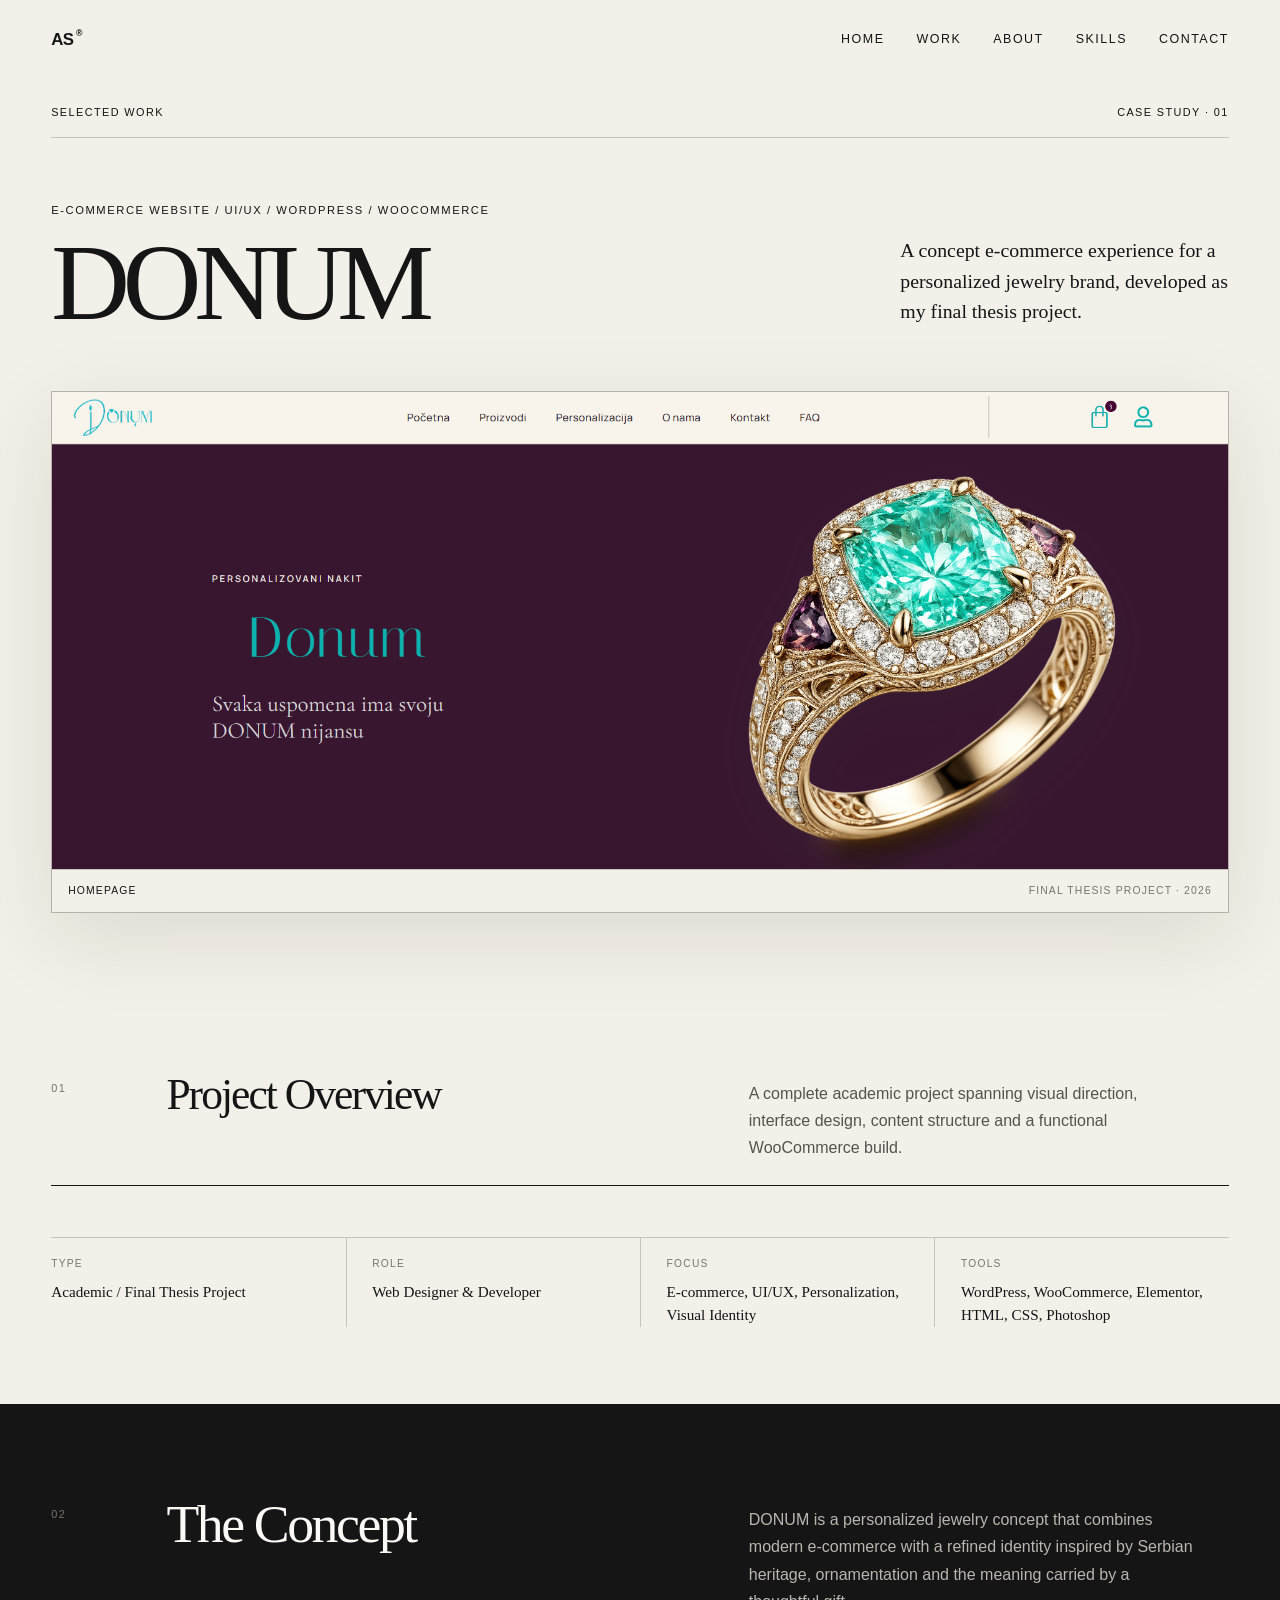
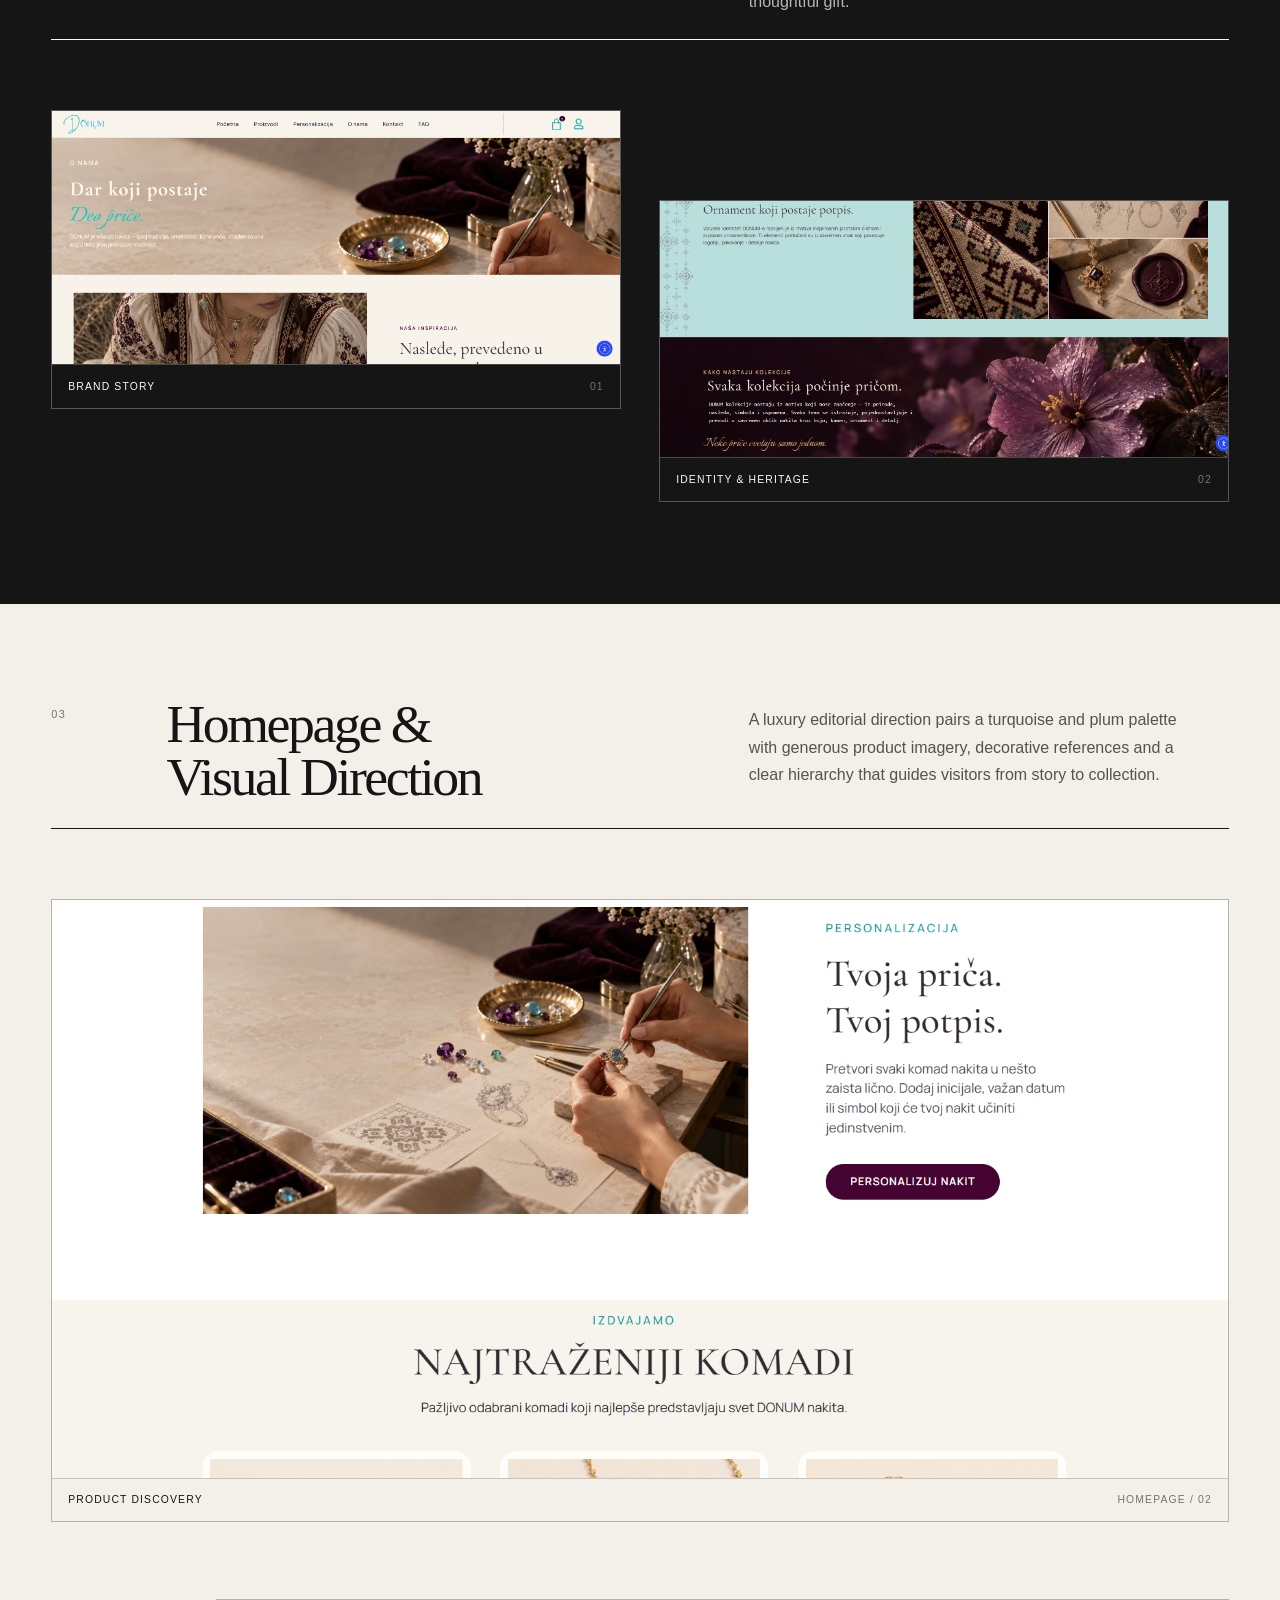
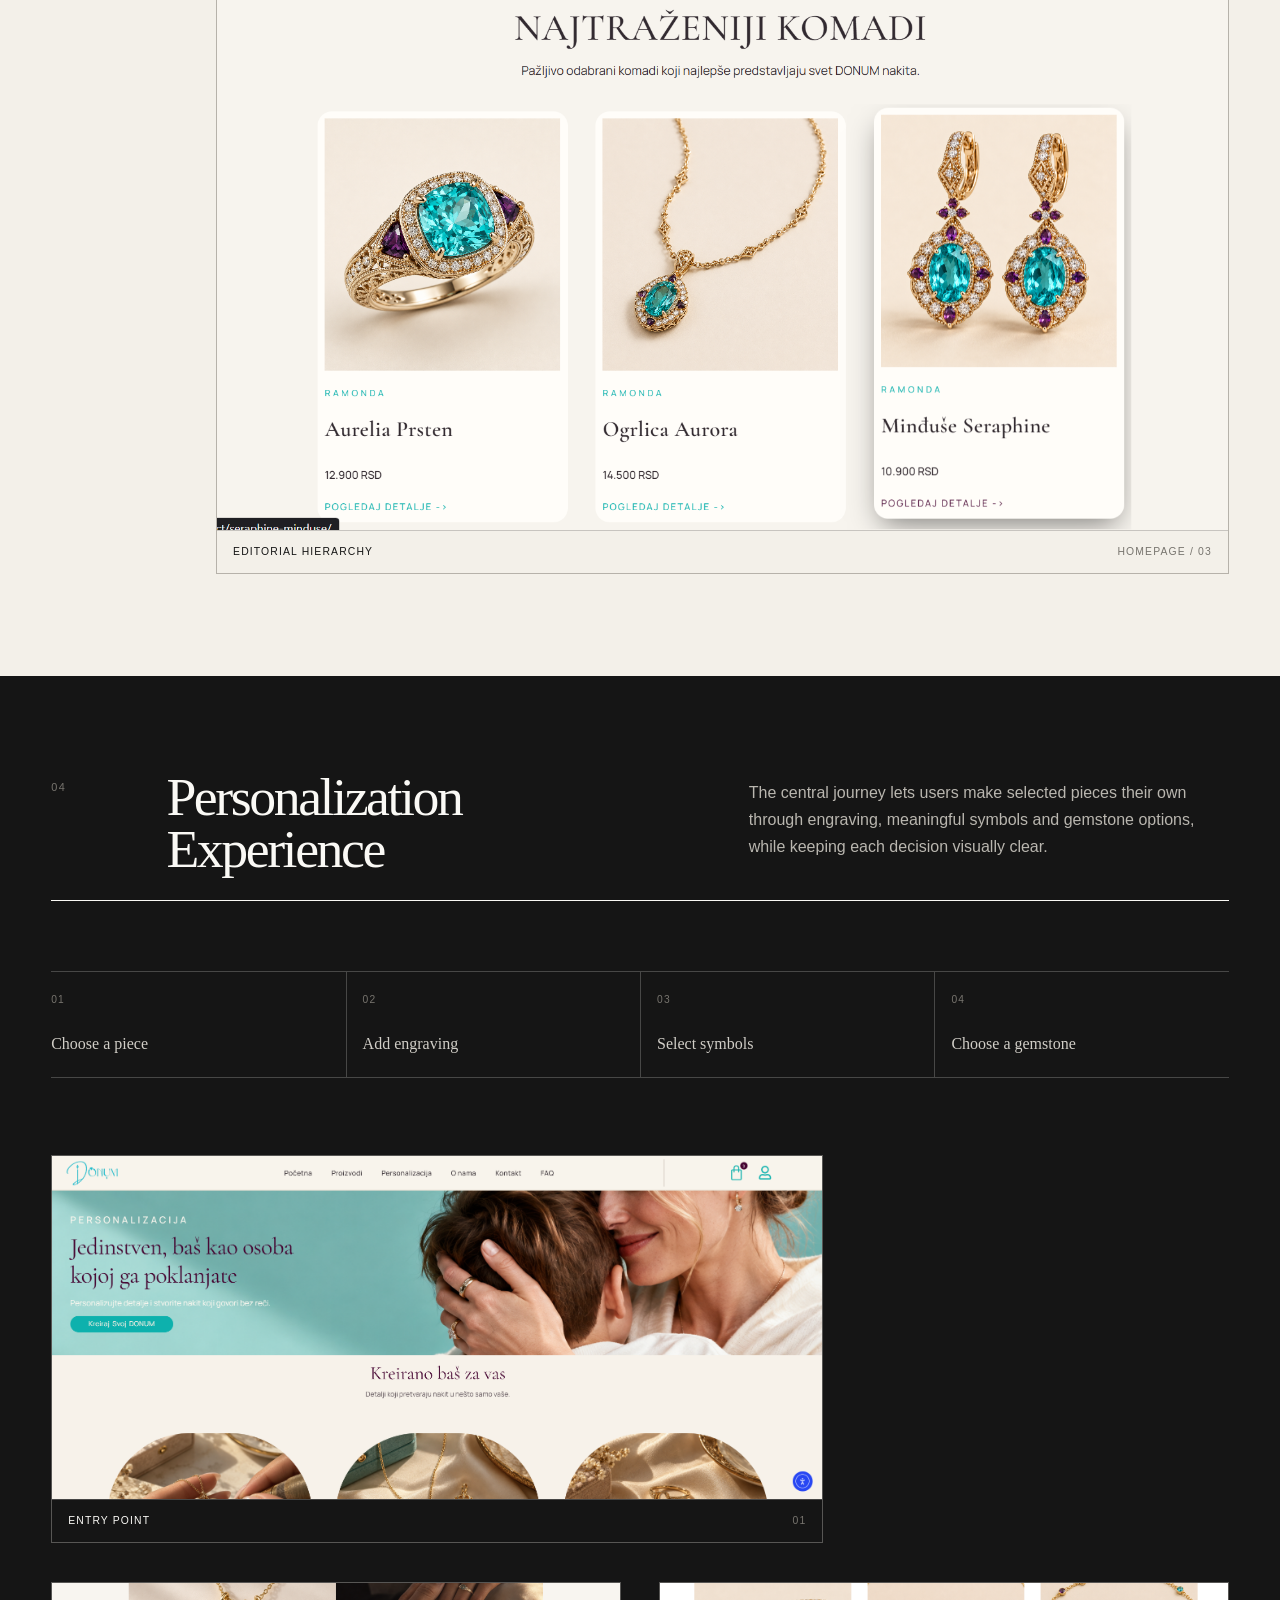
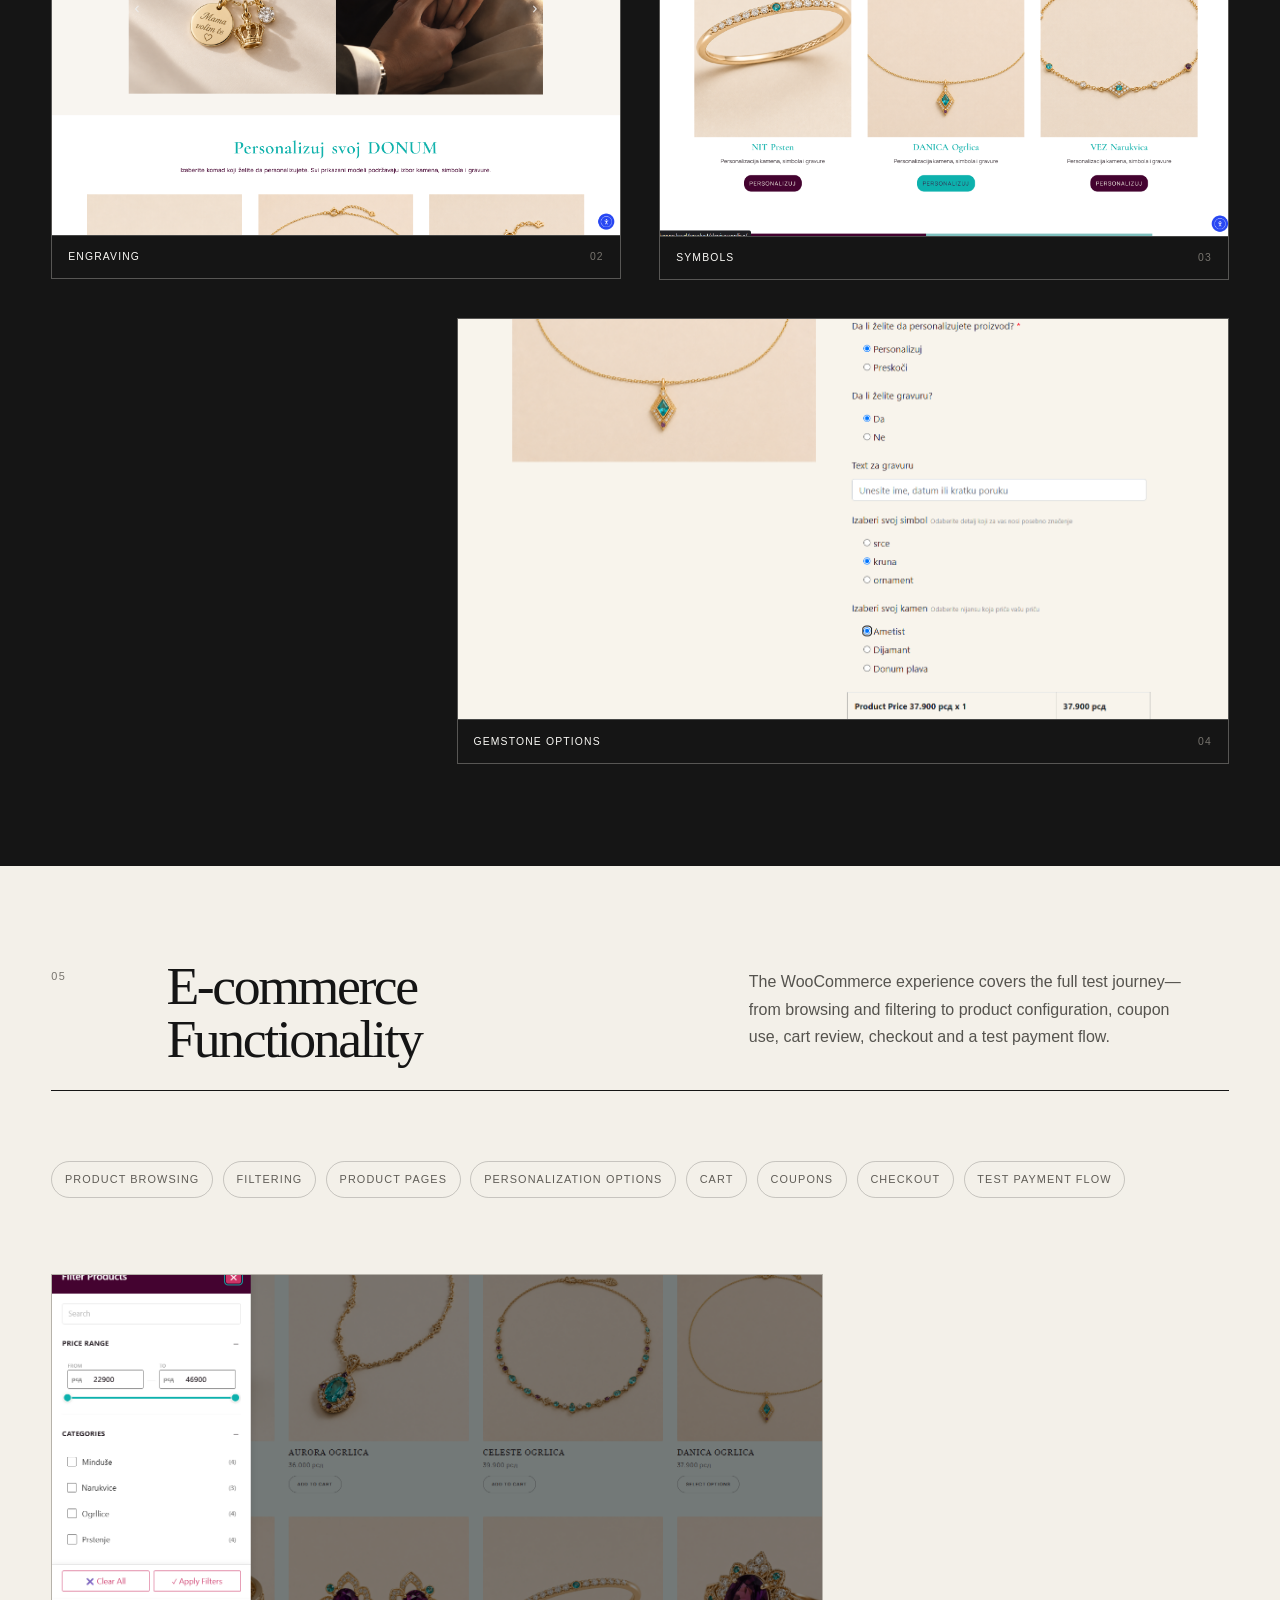
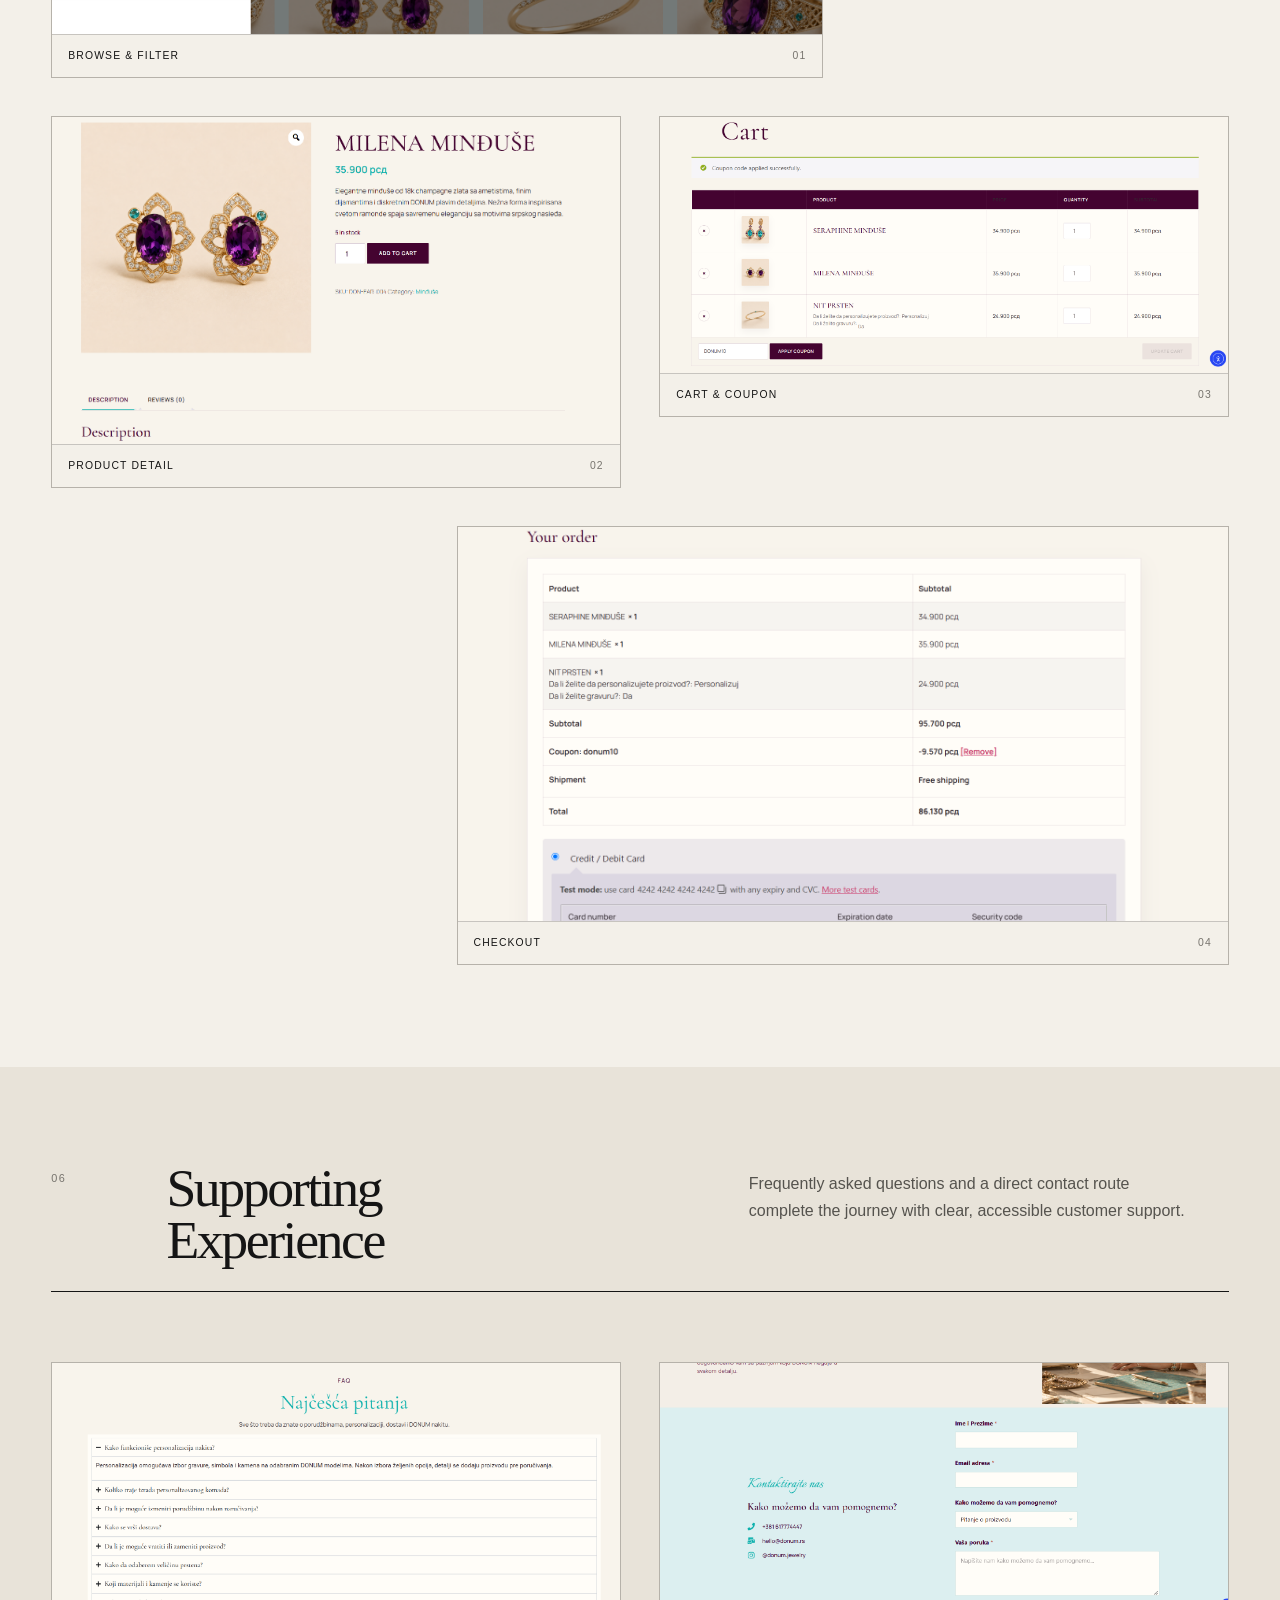
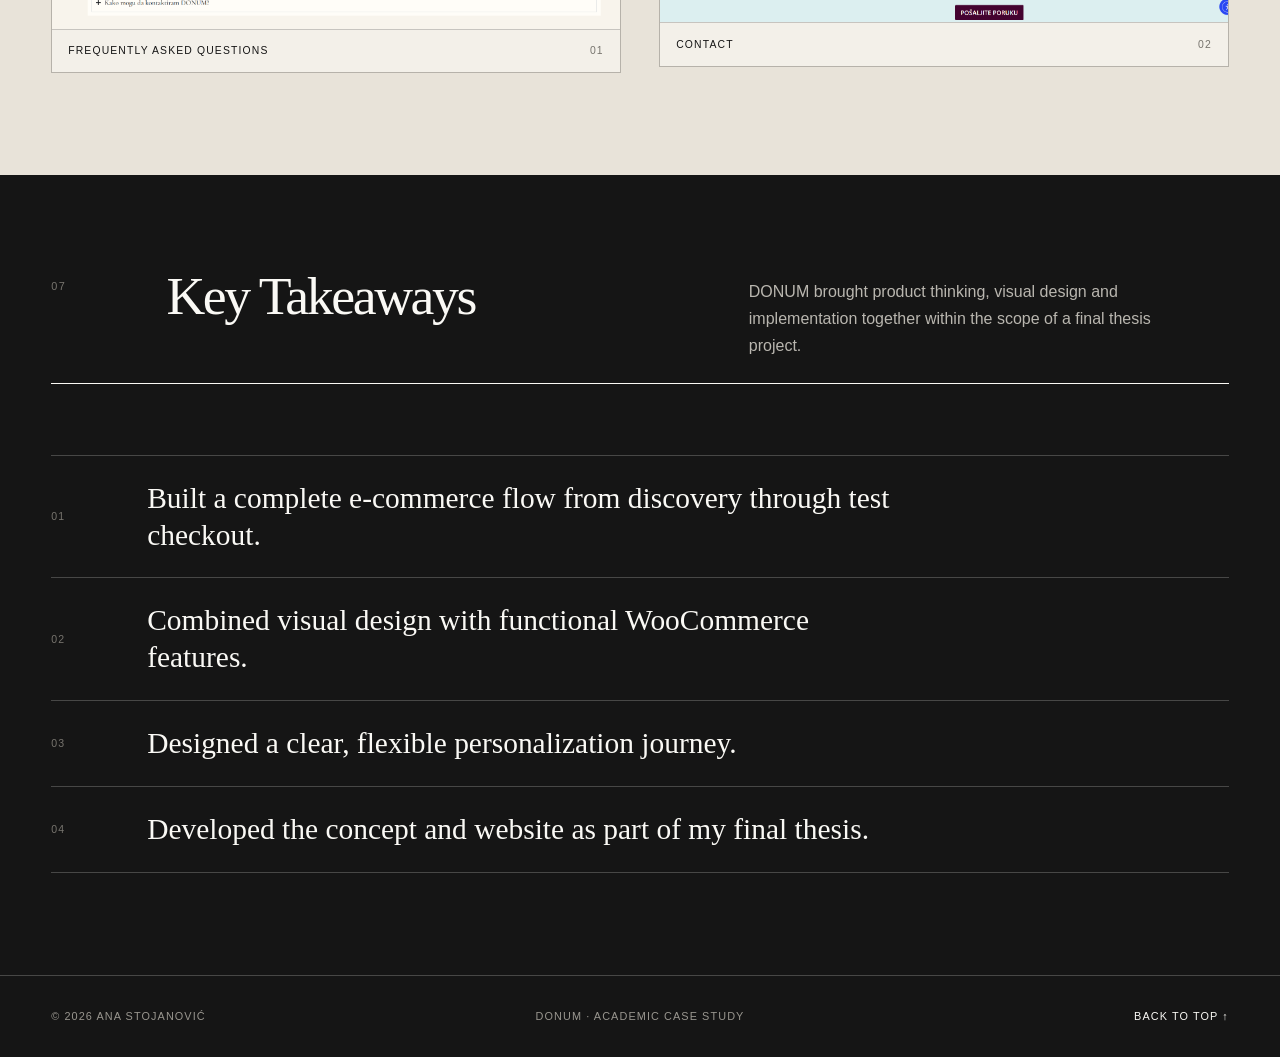
<file: case-studies/donum.html>
<!DOCTYPE html>
<html lang="en">
<head>
  <meta charset="UTF-8">
  <meta name="viewport" content="width=device-width, initial-scale=1.0">
  <meta name="description" content="DONUM — an academic e-commerce and personalization case study by Ana Stojanović.">
  <meta name="theme-color" content="#f3f0e9">
  <title>DONUM Case Study — Ana Stojanović</title>
  <link rel="icon" type="image/svg+xml" href="data:image/svg+xml,%3Csvg xmlns='http://www.w3.org/2000/svg' viewBox='0 0 64 64'%3E%3Crect width='64' height='64' rx='32' fill='%23151515'/%3E%3Cpath d='M18 45 30 17h4l12 28h-6l-2.7-6.7H26.5L24 45h-6Zm10.5-12h6.7L32 24.5 28.5 33Z' fill='%23f3f0e9'/%3E%3C/svg%3E">
  <link rel="stylesheet" href="../style.css">
  <script src="../script.js" defer></script>
</head>
<body class="case-study-page">
  <a class="skip-link" href="#case-content">Skip to content</a>

  <header class="site-header" data-header>
    <a class="brand" href="../index.html#home" aria-label="Ana Stojanović — Home">AS<span>®</span></a>
    <button class="menu-toggle" type="button" aria-expanded="false" aria-controls="site-nav">
      <span class="menu-label">Menu</span>
      <span class="menu-icon" aria-hidden="true"><i></i><i></i></span>
    </button>
    <nav class="site-nav" id="site-nav" aria-label="Primary navigation">
      <a href="../index.html#home">Home</a>
      <a href="../index.html#work">Work</a>
      <a href="../index.html#about">About</a>
      <a href="../index.html#skills">Skills</a>
      <a href="../index.html#contact">Contact</a>
    </nav>
  </header>

  <main id="case-content">
    <!-- Case study hero -->
    <section class="case-hero" id="top" aria-labelledby="case-title">
      <div class="case-kicker reveal">
        <a href="../index.html#work">Selected Work</a>
        <span>Case Study · 01</span>
      </div>
      <div class="case-hero-grid">
        <div class="case-hero-copy reveal">
          <p class="case-label">E-commerce Website / UI/UX / WordPress / WooCommerce</p>
          <h1 id="case-title">DONUM</h1>
        </div>
        <p class="case-deck reveal">A concept e-commerce experience for a personalized jewelry brand, developed as my final thesis project.</p>
      </div>
      <figure class="case-hero-image case-image reveal">
        <img src="../assets/donum/home.png" alt="DONUM e-commerce homepage interface" fetchpriority="high">
        <figcaption><span>Homepage</span><span>Final thesis project · 2026</span></figcaption>
      </figure>
      <!-- Optional walkthrough video: insert a <video> or responsive iframe here, directly after the hero image. -->
    </section>

    <!-- Project facts -->
    <section class="case-section case-overview" id="overview" aria-labelledby="overview-title">
      <div class="case-section-head reveal">
        <p class="case-section-number">01</p>
        <h2 id="overview-title">Project Overview</h2>
        <p>A complete academic project spanning visual direction, interface design, content structure and a functional WooCommerce build.</p>
      </div>
      <dl class="case-facts reveal">
        <div><dt>Type</dt><dd>Academic / Final Thesis Project</dd></div>
        <div><dt>Role</dt><dd>Web Designer &amp; Developer</dd></div>
        <div><dt>Focus</dt><dd>E-commerce, UI/UX, Personalization, Visual Identity</dd></div>
        <div><dt>Tools</dt><dd>WordPress, WooCommerce, Elementor, HTML, CSS, Photoshop</dd></div>
      </dl>
    </section>

    <!-- Concept and brand story -->
    <section class="case-section case-section-dark" id="concept" aria-labelledby="concept-title">
      <div class="case-section-head reveal">
        <p class="case-section-number">02</p>
        <h2 id="concept-title">The Concept</h2>
        <p>DONUM is a personalized jewelry concept that combines modern e-commerce with a refined identity inspired by Serbian heritage, ornamentation and the meaning carried by a thoughtful gift.</p>
      </div>
      <div class="case-pair case-pair-offset">
        <figure class="case-image reveal">
          <img src="../assets/donum/onama1.png" alt="DONUM about page introducing the brand concept" loading="lazy">
          <figcaption><span>Brand Story</span><span>01</span></figcaption>
        </figure>
        <figure class="case-image reveal">
          <img src="../assets/donum/onama2.png" alt="DONUM about page showing heritage-inspired visual details" loading="lazy">
          <figcaption><span>Identity &amp; Heritage</span><span>02</span></figcaption>
        </figure>
      </div>
    </section>

    <!-- Homepage direction -->
    <section class="case-section" id="visual-direction" aria-labelledby="visual-title">
      <div class="case-section-head reveal">
        <p class="case-section-number">03</p>
        <h2 id="visual-title">Homepage &amp;<br>Visual Direction</h2>
        <p>A luxury editorial direction pairs a turquoise and plum palette with generous product imagery, decorative references and a clear hierarchy that guides visitors from story to collection.</p>
      </div>
      <div class="case-stack">
        <figure class="case-image case-image-wide reveal">
          <img src="../assets/donum/home2.png" alt="DONUM homepage product and editorial section" loading="lazy">
          <figcaption><span>Product Discovery</span><span>Homepage / 02</span></figcaption>
        </figure>
        <figure class="case-image case-image-wide case-image-inset reveal">
          <img src="../assets/donum/home3.png" alt="DONUM homepage lower content and product presentation" loading="lazy">
          <figcaption><span>Editorial Hierarchy</span><span>Homepage / 03</span></figcaption>
        </figure>
      </div>
    </section>

    <!-- Personalization flow -->
    <section class="case-section case-personalisation case-section-dark" id="personalisation" aria-labelledby="personalisation-title">
      <div class="case-section-head reveal">
        <p class="case-section-number">04</p>
        <h2 id="personalisation-title">Personalization<br>Experience</h2>
        <p>The central journey lets users make selected pieces their own through engraving, meaningful symbols and gemstone options, while keeping each decision visually clear.</p>
      </div>
      <ol class="case-process" aria-label="Personalization steps">
        <li class="reveal"><span>01</span>Choose a piece</li>
        <li class="reveal"><span>02</span>Add engraving</li>
        <li class="reveal"><span>03</span>Select symbols</li>
        <li class="reveal"><span>04</span>Choose a gemstone</li>
      </ol>
      <div class="personalisation-grid">
        <figure class="case-image personalisation-lead reveal">
          <img src="../assets/donum/personalisation1.png" alt="DONUM personalization introduction interface" loading="lazy">
          <figcaption><span>Entry Point</span><span>01</span></figcaption>
        </figure>
        <figure class="case-image reveal">
          <img src="../assets/donum/personalisation2.png" alt="DONUM jewelry engraving options" loading="lazy">
          <figcaption><span>Engraving</span><span>02</span></figcaption>
        </figure>
        <figure class="case-image reveal">
          <img src="../assets/donum/personalisation3.png" alt="DONUM symbol selection interface" loading="lazy">
          <figcaption><span>Symbols</span><span>03</span></figcaption>
        </figure>
        <figure class="case-image personalisation-final reveal">
          <img src="../assets/donum/personalisation4.png" alt="DONUM gemstone personalization options" loading="lazy">
          <figcaption><span>Gemstone Options</span><span>04</span></figcaption>
        </figure>
      </div>
    </section>

    <!-- Commerce journey -->
    <section class="case-section" id="commerce" aria-labelledby="commerce-title">
      <div class="case-section-head reveal">
        <p class="case-section-number">05</p>
        <h2 id="commerce-title">E-commerce<br>Functionality</h2>
        <p>The WooCommerce experience covers the full test journey—from browsing and filtering to product configuration, coupon use, cart review, checkout and a test payment flow.</p>
      </div>
      <ul class="feature-index reveal" aria-label="E-commerce functionality">
        <li>Product browsing</li><li>Filtering</li><li>Product pages</li><li>Personalization options</li><li>Cart</li><li>Coupons</li><li>Checkout</li><li>Test payment flow</li>
      </ul>
      <div class="commerce-grid">
        <figure class="case-image commerce-wide reveal">
          <img src="../assets/donum/products.png" alt="DONUM product browsing and filtering page" loading="lazy">
          <figcaption><span>Browse &amp; Filter</span><span>01</span></figcaption>
        </figure>
        <figure class="case-image reveal">
          <img src="../assets/donum/products2.png" alt="DONUM product detail interface" loading="lazy">
          <figcaption><span>Product Detail</span><span>02</span></figcaption>
        </figure>
        <figure class="case-image reveal">
          <img src="../assets/donum/cart1.png" alt="DONUM shopping cart with coupon functionality" loading="lazy">
          <figcaption><span>Cart &amp; Coupon</span><span>03</span></figcaption>
        </figure>
        <figure class="case-image commerce-wide reveal">
          <img src="../assets/donum/chechout.png" alt="DONUM checkout and test payment flow" loading="lazy">
          <figcaption><span>Checkout</span><span>04</span></figcaption>
        </figure>
      </div>
    </section>

    <!-- Supporting customer pages -->
    <section class="case-section case-support" id="support" aria-labelledby="support-title">
      <div class="case-section-head reveal">
        <p class="case-section-number">06</p>
        <h2 id="support-title">Supporting<br>Experience</h2>
        <p>Frequently asked questions and a direct contact route complete the journey with clear, accessible customer support.</p>
      </div>
      <div class="case-pair">
        <figure class="case-image reveal">
          <img src="../assets/donum/faq.png" alt="DONUM frequently asked questions page" loading="lazy">
          <figcaption><span>Frequently Asked Questions</span><span>01</span></figcaption>
        </figure>
        <figure class="case-image reveal">
          <img src="../assets/donum/kontakt.png" alt="DONUM contact page" loading="lazy">
          <figcaption><span>Contact</span><span>02</span></figcaption>
        </figure>
      </div>
    </section>

    <!-- Honest academic outcomes -->
    <section class="case-section case-takeaways case-section-dark" id="takeaways" aria-labelledby="takeaways-title">
      <div class="case-section-head reveal">
        <p class="case-section-number">07</p>
        <h2 id="takeaways-title">Key Takeaways</h2>
        <p>DONUM brought product thinking, visual design and implementation together within the scope of a final thesis project.</p>
      </div>
      <ol class="takeaway-list">
        <li class="reveal"><span>01</span><p>Built a complete e-commerce flow from discovery through test checkout.</p></li>
        <li class="reveal"><span>02</span><p>Combined visual design with functional WooCommerce features.</p></li>
        <li class="reveal"><span>03</span><p>Designed a clear, flexible personalization journey.</p></li>
        <li class="reveal"><span>04</span><p>Developed the concept and website as part of my final thesis.</p></li>
      </ol>
    </section>

  </main>

  <footer class="site-footer">
    <p>© <span data-year></span> Ana Stojanović</p>
    <p>DONUM · Academic Case Study</p>
    <a href="#top">Back to top ↑</a>
  </footer>
</body>
</html>
</file>
<file: style.css>
/* --------------------------------------------------
   Ana Stojanović — Portfolio
   Editorial layout, neutral palette, responsive type
--------------------------------------------------- */

:root {
  --ink: #151515;
  --paper: #f3f0e9;
  --white: #faf9f5;
  --muted: #a7a49d;
  --line: rgba(21, 21, 21, 0.2);
  --line-light: rgba(250, 249, 245, 0.22);
  --serif: Georgia, "Times New Roman", serif;
  --sans: Arial, Helvetica, sans-serif;
  --page-padding: clamp(1.25rem, 4vw, 4.5rem);
  --section-space: clamp(5.5rem, 10vw, 9rem);
}

* { box-sizing: border-box; }

html {
  scroll-behavior: smooth;
  scroll-padding-top: 5rem;
}

body {
  margin: 0;
  background: var(--paper);
  color: var(--ink);
  font-family: var(--sans);
  font-size: 1rem;
  line-height: 1.55;
  text-rendering: optimizeLegibility;
}

body.menu-open { overflow: hidden; }

a { color: inherit; text-decoration: none; }
img { display: block; width: 100%; height: 100%; object-fit: cover; }
button { color: inherit; font: inherit; }

.skip-link {
  position: fixed;
  z-index: 100;
  top: 1rem;
  left: 1rem;
  padding: 0.75rem 1rem;
  background: var(--ink);
  color: var(--white);
  transform: translateY(-150%);
  transition: transform 180ms ease;
}

.skip-link:focus { transform: translateY(0); }

.section { padding: var(--section-space) var(--page-padding); }
.section-dark { background: var(--ink); color: var(--white); }

/* Navigation */
.site-header {
  position: fixed;
  z-index: 50;
  inset: 0 0 auto;
  display: flex;
  align-items: center;
  justify-content: space-between;
  min-height: 5rem;
  padding: 0 var(--page-padding);
  color: var(--ink);
  transition: min-height 250ms ease, background 250ms ease, color 250ms ease, border-color 250ms ease;
}

.site-header.scrolled {
  min-height: 4.25rem;
  background: rgba(243, 240, 233, 0.9);
  border-bottom: 1px solid var(--line);
  backdrop-filter: blur(14px);
}

.brand {
  font-size: 1.05rem;
  font-weight: 700;
  letter-spacing: -0.04em;
}

.brand span { margin-left: 0.18rem; font-size: 0.55rem; vertical-align: top; }

.site-nav { display: flex; align-items: center; gap: clamp(1.4rem, 2.5vw, 3rem); }

.site-nav a {
  position: relative;
  font-size: 0.78rem;
  text-transform: uppercase;
  letter-spacing: 0.12em;
  transition: transform 220ms ease;
}

.site-nav a::after {
  content: "";
  position: absolute;
  right: 0;
  bottom: -0.35rem;
  left: 0;
  height: 1px;
  background: currentColor;
  transform: scaleX(0);
  transform-origin: right;
  transition: transform 250ms ease;
}

.site-nav a:hover::after,
.site-nav a.active::after { transform: scaleX(1); transform-origin: left; }
.site-nav a:hover { transform: translateY(-2px); }
.menu-toggle { display: none; }

/* Hero */
.hero {
  min-height: 100svh;
  padding-top: clamp(6.5rem, 10vh, 8rem);
  padding-bottom: clamp(2.5rem, 5vh, 4rem);
  overflow: hidden;
}

.hero-layout {
  display: grid;
  grid-template-columns: minmax(22rem, 0.9fr) minmax(28rem, 1.1fr);
  gap: clamp(3rem, 7vw, 8rem);
  align-items: center;
  min-height: calc(100svh - clamp(9rem, 15vh, 12rem));
  max-width: 100rem;
  margin: 0 auto;
}

.hero-copy {
  position: relative;
  z-index: 2;
  max-width: 38rem;
}

.hero-label {
  margin: 0 0 clamp(1.4rem, 3vh, 2.2rem);
  font-size: 0.72rem;
  line-height: 1.4;
  text-transform: uppercase;
  letter-spacing: 0.17em;
}

.eyebrow {
  margin: 0 0 1.25rem;
  font-size: 0.75rem;
  text-transform: uppercase;
  letter-spacing: 0.16em;
}

.hero h1 {
  margin: clamp(1.4rem, 3vh, 2.2rem) 0 clamp(1.5rem, 3vh, 2.2rem);
  font-family: var(--serif);
  font-size: clamp(4rem, 6.6vw, 7.1rem);
  font-weight: 400;
  line-height: 0.84;
  letter-spacing: -0.06em;
}

.hero h1 em { display: block; font-weight: 400; }

.hero-intro {
  max-width: 33rem;
  margin: 0;
  color: #494844;
  font-family: var(--serif);
  font-size: clamp(1.1rem, 1.55vw, 1.35rem);
  line-height: 1.45;
}

.hero-actions { display: flex; gap: 0.75rem; margin-top: clamp(1.8rem, 4vh, 2.7rem); }

.button {
  display: inline-flex;
  align-items: center;
  justify-content: center;
  gap: 1.25rem;
  min-height: 3.3rem;
  padding: 0.2rem 1.5rem;
  border: 1px solid var(--ink);
  font-size: 0.74rem;
  text-transform: uppercase;
  letter-spacing: 0.12em;
  transition: background 220ms ease, color 220ms ease, transform 220ms ease;
}

.button:hover { transform: translateY(-3px); }
.button-dark { background: var(--ink); color: var(--white); }
.button-dark:hover { background: transparent; color: var(--ink); }
.button-line:hover { background: var(--ink); color: var(--white); }

.hero-note {
  display: flex;
  align-items: center;
  gap: 0.6rem;
  margin: clamp(1.8rem, 4vh, 3rem) 0 0;
  color: #686660;
  font-size: 0.68rem;
  text-transform: uppercase;
  letter-spacing: 0.12em;
}

.hero-note span {
  width: 0.45rem;
  height: 0.45rem;
  border-radius: 50%;
  background: var(--ink);
}

/* Layered browser/editor previews */
.hero-visual {
  --parallax-x: 0px;
  --parallax-y: 0px;
  position: relative;
  min-height: clamp(27rem, 64vh, 38rem);
  perspective: 75rem;
}

.preview-card {
  --card-x: 0px;
  --card-y: 0px;
  --card-r: 0deg;
  --depth-x: 0px;
  --depth-y: 0px;
  position: absolute;
  top: 50%;
  left: 50%;
  width: clamp(19rem, 31vw, 30rem);
  transform: translate3d(calc(-50% + var(--card-x) + var(--depth-x)), calc(-50% + var(--card-y) + var(--depth-y)), 0) rotate(var(--card-r));
  transform-style: preserve-3d;
  transition: transform 700ms cubic-bezier(.2,.7,.2,1);
  will-change: transform;
}

.preview-card-back { --card-x: -10%; --card-y: -11%; --card-r: -6deg; z-index: 1; }
.preview-card-middle { --card-x: 10%; --card-y: -1%; --card-r: 5deg; z-index: 2; }
.preview-card-front { --card-x: -1%; --card-y: 10%; --card-r: -1.5deg; z-index: 3; }

.preview-window {
  overflow: hidden;
  border: 1px solid rgba(21,21,21,0.28);
  border-radius: 0.35rem;
  background: var(--white);
  box-shadow: 0 1.6rem 4rem rgba(31, 27, 21, 0.16);
  animation: preview-float 7s ease-in-out infinite;
}

.preview-card-middle .preview-window { animation-delay: -2.25s; }
.preview-card-front .preview-window { animation-delay: -4.5s; }

.preview-toolbar,
.preview-caption {
  display: grid;
  grid-template-columns: 1fr auto 1fr;
  align-items: center;
  min-height: 2rem;
  padding: 0 0.75rem;
  background: #ebe8e0;
  color: #56544f;
  font-size: 0.55rem;
  line-height: 1;
  text-transform: uppercase;
  letter-spacing: 0.11em;
}

.preview-toolbar > span:nth-child(2) { justify-self: center; text-transform: none; letter-spacing: 0.04em; }
.preview-toolbar > span:last-child { justify-self: end; }

.window-dots { display: flex; gap: 0.25rem; }
.window-dots i { width: 0.3rem; height: 0.3rem; border: 1px solid #77746e; border-radius: 50%; }

.preview-media {
  position: relative;
  aspect-ratio: 16 / 9.6;
  overflow: hidden;
  background: #302e2a;
}

.preview-media::before {
  content: "PROJECT PREVIEW";
  position: absolute;
  top: 50%;
  left: 50%;
  color: rgba(255,255,255,0.52);
  font-size: 0.58rem;
  letter-spacing: 0.16em;
  transform: translate(-50%, -50%);
}

.preview-media img { position: relative; z-index: 1; transition: transform 700ms cubic-bezier(.2,.7,.2,1); }
.preview-card-back .preview-media::before,
.preview-card-middle .preview-media::before,
.preview-card-front .preview-media::before { content: none; }
.hero-preview-image { width: 100%; height: 100%; object-fit: cover; }
.hero-preview-donum { object-position: 50% 46%; }
.hero-preview-noctux { object-position: 50% 45%; }
.hero-preview-interface { object-position: 50% 42%; }
.preview-caption { grid-template-columns: 1fr auto; min-height: 2.15rem; background: var(--white); }
.preview-caption span:last-child { color: #77746e; }

.hero-visual:hover .preview-card-back { --card-x: -17%; --card-y: -15%; --card-r: -7deg; }
.hero-visual:hover .preview-card-middle { --card-x: 16%; --card-y: -2%; --card-r: 6deg; }
.hero-visual:hover .preview-card-front { --card-x: -2%; --card-y: 15%; --card-r: -2deg; }
.preview-card:hover .preview-media img { transform: scale(1.025); }

@keyframes preview-float {
  0%, 100% { translate: 0 0; }
  50% { translate: 0 -0.45rem; }
}

/* Shared section headings */
.section-heading {
  display: grid;
  grid-template-columns: 4rem 1fr minmax(12rem, 20rem);
  gap: 2rem;
  align-items: start;
  margin-bottom: clamp(5rem, 10vw, 9rem);
  padding-bottom: 1.5rem;
  border-bottom: 1px solid currentColor;
}

.section-heading h2 {
  margin: -0.2em 0 0;
  font-family: var(--serif);
  font-size: clamp(3.2rem, 7vw, 7rem);
  font-weight: 400;
  line-height: 0.95;
  letter-spacing: -0.055em;
}

.section-heading p { margin: 0; }
.section-number { font-size: 0.72rem; letter-spacing: 0.12em; }
.section-heading > p:last-child { font-family: var(--serif); font-size: 1.1rem; line-height: 1.45; }

/* Selected work — alternating editorial rows */
.project-list { border-top: 1px solid var(--line-light); }

.project-row {
  display: grid;
  grid-template-columns: minmax(20rem, 0.85fr) minmax(30rem, 1.3fr);
  gap: clamp(3rem, 7vw, 8rem);
  align-items: center;
  padding: clamp(4.5rem, 9vw, 8rem) 0;
  border-bottom: 1px solid var(--line-light);
}

.project-row:nth-child(even) {
  grid-template-columns: minmax(30rem, 1.3fr) minmax(20rem, 0.85fr);
}

.project-row:nth-child(even) .project-info { order: 2; }
.project-row:nth-child(even) .project-visual { order: 1; }

.project-info {
  display: grid;
  grid-template-columns: clamp(4rem, 7vw, 7.5rem) 1fr;
  gap: clamp(1rem, 2.5vw, 2.5rem);
  align-items: start;
}

.project-number {
  margin: -0.12em 0 0;
  color: #77746e;
  font-family: var(--serif);
  font-size: clamp(3.5rem, 6vw, 6.8rem);
  font-weight: 400;
  line-height: 0.9;
  letter-spacing: -0.06em;
}

.project-copy h3 {
  margin: 0;
  font-family: var(--serif);
  font-size: clamp(3rem, 5vw, 6rem);
  font-weight: 400;
  line-height: 0.88;
  letter-spacing: -0.055em;
}

.project-tags {
  display: flex;
  flex-wrap: wrap;
  gap: 0.45rem;
  margin: 1.5rem 0 0;
  padding: 0;
  list-style: none;
}

.project-tags li {
  padding: 0.42rem 0.68rem;
  border: 1px solid var(--line-light);
  border-radius: 99rem;
  color: #c5c2bb;
  font-size: 0.66rem;
  line-height: 1;
  text-transform: uppercase;
  letter-spacing: 0.1em;
}

.project-description {
  max-width: 32rem;
  margin: 1.5rem 0 0;
  color: #aaa79f;
  font-family: var(--serif);
  font-size: 1.05rem;
  line-height: 1.45;
}

.project-visual {
  position: relative;
  display: block;
  aspect-ratio: 16 / 10;
  overflow: hidden;
  background: #2b2b2a;
}

.project-row:nth-child(2) .project-visual { background: #29272d; }
.project-row:nth-child(3) .project-visual { background: #354047; }
.project-row:nth-child(4) .project-visual { background: #4a4037; }
.project-row:first-child .project-visual::before { content: none; }
.project-row:first-child .project-visual img { object-fit: cover; object-position: center center; }
.project-row:nth-child(2) .project-visual::before { content: none; }
.project-row:nth-child(2) .project-visual img { object-fit: cover; object-position: 50% 45%; }
.project-row:nth-child(4) .project-visual::before { content: none; }
.project-row:nth-child(4) .project-visual img { object-fit: cover; object-position: 50% 47%; }

.project-visual::before {
  content: "IMAGE / REPLACE IN ASSETS";
  position: absolute;
  z-index: 0;
  top: 50%;
  left: 50%;
  color: rgba(255,255,255,0.38);
  font-size: 0.65rem;
  letter-spacing: 0.16em;
  white-space: nowrap;
  transform: translate(-50%, -50%);
}

.project-visual::after {
  content: "";
  position: absolute;
  z-index: 1;
  inset: 0;
  background: linear-gradient(to top, rgba(0,0,0,0.32), transparent 36%);
  opacity: 0.65;
  transition: opacity 450ms ease;
}

.project-visual img {
  position: relative;
  z-index: 1;
  transition: transform 850ms cubic-bezier(.2,.7,.2,1), filter 450ms ease;
}

.project-link {
  position: absolute;
  z-index: 2;
  right: 1.4rem;
  bottom: 1.4rem;
  display: inline-flex;
  align-items: center;
  gap: 1.4rem;
  padding: 0.85rem 1rem;
  background: var(--white);
  color: var(--ink);
  border: 1px solid rgba(21,21,21,0.12);
  font-size: 0.68rem;
  line-height: 1;
  text-transform: uppercase;
  letter-spacing: 0.11em;
  transition: transform 300ms ease, background 300ms ease, color 300ms ease;
}

.project-link b { font-size: 0.9rem; font-weight: 400; transition: transform 250ms ease; }
.project-visual:hover img { transform: scale(1.035); }
.project-visual:hover::after { opacity: 1; }
.project-visual:hover .project-link { transform: translate(-0.3rem, -0.3rem); background: var(--ink); color: var(--white); }
.project-visual:hover .project-link b { transform: translate(2px, -2px); }

/* About */
.about .section-heading,
.skills .section-heading,
.visual-work .section-heading {
  margin-bottom: clamp(3.5rem, 6vw, 5.5rem);
}

.about .section-heading h2,
.skills .section-heading h2,
.visual-work .section-heading h2 {
  font-size: clamp(2.6rem, 4.4vw, 4.8rem);
  line-height: 0.98;
}

.about .section-heading > p:last-child,
.skills .section-heading > p:last-child,
.visual-work .section-heading > p:last-child {
  max-width: 24rem;
  font-size: 1rem;
}

.about-grid {
  display: grid;
  grid-template-columns: minmax(20rem, 1fr) minmax(18rem, 0.72fr);
  gap: clamp(3rem, 8vw, 8rem);
  align-items: start;
  max-width: 86rem;
}

.about-statement {
  max-width: 44rem;
  margin: 0;
  font-family: var(--serif);
  font-size: clamp(2.1rem, 3.7vw, 3.9rem);
  line-height: 1.08;
  letter-spacing: -0.035em;
}

.about-statement em { font-weight: 400; }
.about-copy { padding-top: 0.5rem; }
.about-copy p { max-width: 34rem; margin: 0 0 1.4rem; color: #4b4a47; font-size: 1rem; line-height: 1.65; }

.text-link {
  display: inline-flex;
  gap: 2rem;
  margin-top: 1.5rem;
  padding-bottom: 0.35rem;
  border-bottom: 1px solid var(--ink);
  font-size: 0.75rem;
  text-transform: uppercase;
  letter-spacing: 0.12em;
}

.text-link span { transition: transform 200ms ease; }
.text-link:hover span { transform: translate(3px, -3px); }

/* Skills */
.skills { padding-top: var(--section-space); }
.skills-list { border-top: 1px solid var(--line); }

.skill-group {
  display: grid;
  grid-template-columns: 3.5rem minmax(14rem, 0.65fr) minmax(20rem, 1fr);
  gap: 2rem;
  padding: 2.25rem 0;
  border-bottom: 1px solid var(--line);
  transition: padding 250ms ease;
}

.skill-group:hover { padding-left: 1rem; padding-right: 1rem; }
.skill-number { margin: 0; color: #77746e; font-size: 0.68rem; letter-spacing: 0.12em; }

.skill-group h3 {
  margin: 0;
  font-family: var(--serif);
  font-size: clamp(1.5rem, 2.1vw, 2.2rem);
  font-weight: 400;
  line-height: 1;
}

.skill-group ul {
  display: flex;
  flex-wrap: wrap;
  gap: 0.7rem 1.5rem;
  margin: 0;
  padding: 0;
  list-style: none;
}

.skill-group li { color: #5c5a55; font-size: 0.9rem; line-height: 1.5; }

/* Photography and visual design */
.visual-work {
  padding-top: var(--section-space);
  background: #e7e2d8;
}

.creative-chapter {
  padding: clamp(4rem, 8vw, 7rem) 0;
  border-top: 1px solid var(--line);
}

.creative-chapter:last-child { padding-bottom: 0; }

.chapter-heading {
  display: grid;
  grid-template-columns: 3rem minmax(16rem, 1fr) minmax(17rem, 25rem);
  gap: clamp(1rem, 3vw, 3rem);
  align-items: start;
  margin-bottom: clamp(2rem, 4vw, 3.5rem);
}

.chapter-heading p { margin: 0; }
.chapter-number { color: #77746e; font-size: 0.68rem; letter-spacing: 0.12em; }

.chapter-heading h3 {
  margin: -0.16em 0 0;
  font-family: var(--serif);
  font-size: clamp(2rem, 3.2vw, 3.4rem);
  font-weight: 400;
  line-height: 1;
  letter-spacing: -0.035em;
}

.chapter-heading > p:last-child {
  max-width: 25rem;
  color: #56534e;
  font-size: 0.95rem;
  line-height: 1.6;
}

.showcase-image::before {
  content: attr(data-placeholder);
  position: absolute;
  z-index: 0;
  top: 50%;
  left: 50%;
  color: rgba(255,255,255,0.55);
  font-size: 0.65rem;
  letter-spacing: 0.15em;
  white-space: nowrap;
  transform: translate(-50%, -50%);
}

.image-label {
  position: absolute;
  z-index: 2;
  top: 1.25rem;
  padding: 0.48rem 0.7rem;
  background: rgba(21,21,21,0.72);
  color: var(--white);
  font-size: 0.64rem;
  line-height: 1;
  text-transform: uppercase;
  letter-spacing: 0.12em;
  backdrop-filter: blur(8px);
}

.retouch-grid {
  display: grid;
  grid-template-columns: repeat(3, minmax(0, 1fr));
  gap: clamp(1rem, 2vw, 2rem);
}

.retouch-card { min-width: 0; }

.retouch-image {
  position: relative;
  aspect-ratio: 3 / 4;
  overflow: hidden;
  background: #77736b;
}

.retouch-image img {
  width: 100%;
  height: 100%;
  object-fit: cover;
  object-position: center;
  opacity: 1;
  transition: opacity 180ms ease, transform 600ms cubic-bezier(.2,.7,.2,1);
}

.retouch-image img.is-switching { opacity: 0; }
.retouch-card:hover .retouch-image img { transform: scale(1.015); }

.retouch-toggle {
  position: absolute;
  z-index: 2;
  right: 0.85rem;
  bottom: 0.85rem;
  min-height: 2.6rem;
  padding: 0.25rem 0.9rem;
  border: 1px solid var(--ink);
  background: var(--ink);
  color: var(--white);
  font-size: 0.65rem;
  line-height: 1;
  text-transform: uppercase;
  letter-spacing: 0.11em;
  cursor: pointer;
  transition: background 220ms ease, color 220ms ease, transform 220ms ease;
}

.retouch-toggle:hover,
.retouch-toggle:focus-visible { background: var(--white); color: var(--ink); transform: translateY(-2px); }
.retouch-toggle:focus-visible { outline: 2px solid var(--white); outline-offset: 3px; }

.retouch-caption {
  display: flex;
  justify-content: space-between;
  gap: 1rem;
  padding-top: 0.85rem;
  border-top: 1px solid var(--line);
  margin-top: 0.85rem;
}

.retouch-caption p {
  margin: 0;
  font-size: 0.67rem;
  line-height: 1.35;
  text-transform: uppercase;
  letter-spacing: 0.11em;
}

.retouch-caption p:last-child { color: #66635d; text-align: right; }

.retouch-tools {
  margin: 2rem 0 0;
  color: #5c5953;
  font-size: 0.68rem;
  text-transform: uppercase;
  letter-spacing: 0.11em;
}

.retouch-tools span { margin: 0 0.45rem; color: #8c8880; }

.print-grid {
  display: grid;
  grid-template-columns: repeat(12, 1fr);
  gap: clamp(1.25rem, 2.4vw, 2.5rem);
  align-items: start;
}

.showcase-item { margin: 0; }
.print-grid .showcase-item { grid-column: span 6; }
.print-grid { gap: clamp(1rem, 2vw, 2rem); }
.print-grid .showcase-image { aspect-ratio: auto; background: transparent; }
.print-grid .showcase-image img { width: 100%; height: auto; object-fit: contain; object-position: center; }

.showcase-image {
  position: relative;
  aspect-ratio: 4 / 3;
  overflow: hidden;
  background: #77736b;
}

.showcase-image-landscape { aspect-ratio: 16 / 10; }

.showcase-image img {
  position: relative;
  z-index: 1;
  transition: transform 700ms cubic-bezier(.2,.7,.2,1);
}

.photo-editorial {
  display: grid;
  gap: clamp(2.5rem, 5vw, 4.5rem);
}

.photo-editorial .showcase-image {
  aspect-ratio: auto;
  overflow: hidden;
  background: transparent;
}

.photo-editorial .showcase-image img {
  width: 100%;
  height: auto;
  object-fit: contain;
  object-position: center;
}

.photo-editorial .showcase-item:hover .showcase-image > img { transform: scale(1.003); }

.photo-main {
  width: min(100%, 82rem);
  margin-inline: auto;
}

.photo-secondary-row {
  display: grid;
  grid-template-columns: minmax(0, 2fr) minmax(0, 3fr);
  gap: clamp(1.5rem, 3vw, 3rem);
  width: min(100%, 74rem);
  margin-inline: auto;
  align-items: start;
}

.photo-secondary-row .photo-event {
  width: 72%;
  justify-self: center;
}

.showcase-item:hover .showcase-image > img { transform: scale(1.025); }

.showcase-item figcaption {
  display: flex;
  justify-content: space-between;
  gap: 1rem;
  margin-top: 0.8rem;
  padding-top: 0.8rem;
  border-top: 1px solid var(--line);
  font-size: 0.68rem;
  text-transform: uppercase;
  letter-spacing: 0.12em;
}

.showcase-item figcaption span:last-child { color: #66635d; text-align: right; }

.identity-case {
  display: grid;
  grid-template-columns: minmax(0, 0.45fr) minmax(0, 0.55fr);
  gap: clamp(2.5rem, 3.5vw, 3.4rem);
  align-items: start;
}

.identity-chapter .chapter-heading { margin-bottom: clamp(2rem, 3vw, 3rem); }

.identity-process-board {
  width: 100%;
  margin: 0;
}

.identity-process-board .showcase-image {
  display: flex;
  justify-content: center;
  align-items: center;
  aspect-ratio: auto;
  background: #f4f1ea;
  max-height: 28.75rem;
}

.identity-process-board .showcase-image img {
  width: auto;
  max-width: 100%;
  height: auto;
  max-height: 28.75rem;
  object-fit: contain;
  object-position: center;
}

.identity-process-board:hover .showcase-image > img { transform: scale(1.002); }

.logo-comparison {
  display: grid;
  grid-template-columns: repeat(2, minmax(0, 1fr));
  gap: clamp(1rem, 1.8vw, 1.5rem);
  width: 100%;
  margin: 0;
  padding-top: clamp(1rem, 1.5vw, 1.5rem);
  border-top: 1px solid var(--line);
  align-items: start;
}

.logo-panel { min-width: 0; margin: 0; }
.logo-state {
  margin: 0 0 0.7rem;
  padding-bottom: 0.55rem;
  border-bottom: 1px solid var(--line);
  color: #66635d;
  font-size: 0.64rem;
  line-height: 1;
  text-transform: uppercase;
  letter-spacing: 0.12em;
}

.logo-frame {
  display: grid;
  place-items: center;
  width: 100%;
  height: clamp(18.75rem, 22vw, 21.25rem);
  aspect-ratio: auto;
  padding: clamp(1.25rem, 1.8vw, 1.75rem);
  background: #ece8df;
  overflow: hidden;
}

.logo-frame img { display: block; width: auto; height: auto; max-width: 100%; max-height: 100%; object-fit: contain; }
.logo-before img { width: 100%; }
.logo-after img { height: 92%; }

.logo-caption {
  display: grid;
  gap: 0.35rem;
  margin-top: 0.75rem;
  padding-top: 0.7rem;
  border-top: 1px solid var(--line);
}

.logo-caption p { margin: 0; text-transform: uppercase; }
.logo-caption p:first-child { font-size: 0.67rem; letter-spacing: 0.11em; }
.logo-caption p:last-child { color: #77736c; font-size: 0.61rem; letter-spacing: 0.08em; }

/* Contact and footer */
.contact { min-height: 68svh; display: flex; flex-direction: column; justify-content: space-between; }
.contact-top { display: flex; justify-content: space-between; padding-bottom: 1.25rem; border-bottom: 1px solid var(--line-light); }
.contact-top p { margin: 0; }

.contact-main { max-width: 82rem; margin-top: clamp(5rem, 10vh, 8rem); }
.contact h2 {
  margin: 0 0 clamp(2.5rem, 5vw, 4rem);
  font-family: var(--serif);
  font-size: clamp(3.3rem, 7vw, 7.2rem);
  font-weight: 400;
  line-height: 0.9;
  letter-spacing: -0.055em;
}

.contact h2 em { font-weight: 400; }
.contact-email {
  display: flex;
  justify-content: space-between;
  gap: 2rem;
  padding: 1.4rem 0;
  border-top: 1px solid var(--line-light);
  border-bottom: 1px solid var(--line-light);
  font-size: clamp(1rem, 1.6vw, 1.25rem);
  transition: padding 220ms ease;
}

.contact-email:hover { padding-left: 1rem; padding-right: 1rem; }

.site-footer {
  display: grid;
  grid-template-columns: 1fr 1fr 1fr;
  gap: 1rem;
  padding: 2rem var(--page-padding);
  background: var(--ink);
  color: #99968f;
  border-top: 1px solid var(--line-light);
  font-size: 0.68rem;
  text-transform: uppercase;
  letter-spacing: 0.1em;
}

.site-footer p { margin: 0; }
.site-footer p:nth-child(2) { text-align: center; }
.site-footer a { text-align: right; color: var(--white); }

/* Scroll reveal: content remains visible when JS is unavailable */
.js .reveal { opacity: 0; transform: translateY(2.5rem); transition: opacity 700ms ease, transform 700ms cubic-bezier(.2,.7,.2,1); }
.js .reveal.is-visible { opacity: 1; transform: translateY(0); }

@media (max-width: 900px) {
  .hero { min-height: auto; }
  .hero-layout {
    grid-template-columns: 1fr;
    gap: 2.5rem;
    min-height: 0;
  }
  .hero-copy { max-width: 42rem; }
  .hero-visual { min-height: min(66vw, 34rem); }
  .preview-card { width: min(58vw, 27rem); }
  .section-heading { grid-template-columns: 3rem 1fr; }
  .section-heading > p:last-child { grid-column: 2; }
  .project-row,
  .project-row:nth-child(even) { grid-template-columns: 1fr; gap: 2.5rem; }
  .project-row:nth-child(even) .project-info { order: 1; }
  .project-row:nth-child(even) .project-visual { order: 2; }
  .project-info { grid-template-columns: clamp(4rem, 10vw, 6rem) 1fr; }
  .project-visual { aspect-ratio: 16 / 9.5; }
  .about-grid { grid-template-columns: 1fr; }
  .about-copy { max-width: 35rem; margin-left: auto; }
  .skill-group { grid-template-columns: 3rem 0.8fr 1fr; }
  .retouch-grid { grid-template-columns: 1fr; max-width: 34rem; margin-inline: auto; gap: 2.5rem; }
  .chapter-heading { grid-template-columns: 2.5rem 1fr; }
  .chapter-heading > p:last-child { grid-column: 2; }
  .identity-case {
    grid-template-columns: 1fr;
    gap: 3rem;
    max-width: 52rem;
    margin-inline: auto;
  }
  .identity-process-board { max-width: 42rem; margin-inline: auto; }
  .logo-frame { height: clamp(18.75rem, 38vw, 21.25rem); }
}

@media (max-width: 680px) {
  :root { --section-space: 5.5rem; }
  html { scroll-padding-top: 4.25rem; }
  .site-header { min-height: 4.25rem; }
  .menu-toggle {
    position: relative;
    z-index: 2;
    display: flex;
    align-items: center;
    gap: 0.75rem;
    padding: 0;
    border: 0;
    background: transparent;
    font-size: 0.7rem;
    text-transform: uppercase;
    letter-spacing: 0.12em;
    cursor: pointer;
  }

  .menu-icon { display: grid; gap: 0.3rem; width: 1.4rem; }
  .menu-icon i { display: block; height: 1px; background: currentColor; transition: transform 220ms ease; }
  .menu-open .menu-icon i:first-child { transform: translateY(3px) rotate(45deg); }
  .menu-open .menu-icon i:last-child { transform: translateY(-2px) rotate(-45deg); }

  .site-nav {
    position: fixed;
    z-index: 1;
    inset: 0;
    display: flex;
    flex-direction: column;
    align-items: flex-start;
    justify-content: center;
    gap: 1.4rem;
    padding: var(--page-padding);
    background: var(--ink);
    color: var(--white);
    visibility: hidden;
    opacity: 0;
    transition: opacity 250ms ease, visibility 250ms ease;
  }

  .menu-open .site-nav { visibility: visible; opacity: 1; }
  .menu-open .site-header { color: var(--white); }
  .site-nav a { font-family: var(--serif); font-size: clamp(2.6rem, 13vw, 4rem); text-transform: none; letter-spacing: -0.04em; }

  .hero { min-height: auto; padding-top: 6.4rem; padding-bottom: 3rem; }
  .hero-layout { gap: 2.25rem; }
  .hero h1 { font-size: clamp(3.5rem, 16vw, 5.4rem); line-height: 0.86; }
  .hero-intro { max-width: 31rem; }
  .hero-actions { width: 100%; }
  .button { flex: 1; padding: 0.2rem 0.75rem; }
  .hero-note { margin-top: 1.5rem; }
  .hero-visual { min-height: clamp(21rem, 92vw, 29rem); }
  .preview-card { width: min(79vw, 23rem); }
  .preview-card-back { --card-x: -7%; --card-y: -10%; --card-r: -5deg; }
  .preview-card-middle { --card-x: 7%; --card-y: -1%; --card-r: 4deg; }
  .preview-card-front { --card-x: -1%; --card-y: 10%; --card-r: -1deg; }
  .hero-visual:hover .preview-card-back { --card-x: -9%; --card-y: -12%; --card-r: -5.5deg; }
  .hero-visual:hover .preview-card-middle { --card-x: 9%; --card-y: -1%; --card-r: 4.5deg; }
  .hero-visual:hover .preview-card-front { --card-x: -1%; --card-y: 12%; --card-r: -1.5deg; }
  .preview-toolbar,
  .preview-caption { min-height: 1.75rem; padding: 0 0.55rem; font-size: 0.5rem; }
  .preview-caption { min-height: 1.9rem; }
  .section-heading { grid-template-columns: 2rem 1fr; gap: 1rem; margin-bottom: 4rem; }
  .section-heading > p:last-child { grid-column: 2; }
  .project-row,
  .project-row:nth-child(even) { gap: 2rem; padding: 4rem 0; }
  .project-info { grid-template-columns: 1fr; gap: 1rem; }
  .project-number { font-size: 3.5rem; }
  .project-copy h3 { font-size: clamp(3rem, 14vw, 4.7rem); }
  .project-description { margin-top: 1.25rem; }
  .project-visual { aspect-ratio: 4 / 3; }
  .project-link { right: 0.85rem; bottom: 0.85rem; gap: 1rem; }
  .about .section-heading,
  .skills .section-heading,
  .visual-work .section-heading { margin-bottom: 3.25rem; }
  .about .section-heading h2,
  .skills .section-heading h2,
  .visual-work .section-heading h2 { font-size: clamp(2.4rem, 11vw, 3.4rem); }
  .about-statement { font-size: clamp(2rem, 9vw, 2.9rem); line-height: 1.1; }
  .about-copy { margin-left: 0; }
  .skills { padding-top: var(--section-space); }
  .skill-group { grid-template-columns: 2rem 1fr; gap: 1rem; }
  .skill-group ul { grid-column: 2; margin-top: 1rem; }
  .skill-group:hover { padding-left: 0; padding-right: 0; }
  .creative-chapter { padding: 3.75rem 0; }
  .chapter-heading { grid-template-columns: 1fr; gap: 0.75rem; margin-bottom: 2rem; }
  .chapter-heading > p:last-child { grid-column: 1; }
  .chapter-heading h3 { font-size: clamp(2rem, 9vw, 2.8rem); }
  .retouch-grid { gap: 2.25rem; }
  .retouch-toggle { right: 0.7rem; bottom: 0.7rem; }
  .print-grid { grid-template-columns: 1fr; gap: 2.75rem; }
  .print-grid .showcase-item { grid-column: 1; grid-row: auto; }
  .showcase-image,
  .showcase-image-landscape { aspect-ratio: 4 / 3; }
  .photo-secondary-row { grid-template-columns: 1fr; gap: 2.5rem; }
  .photo-secondary-row .photo-event { width: 100%; }
  .identity-case { gap: 3.5rem; }
  .logo-comparison { grid-template-columns: 1fr; gap: 2.75rem; }
  .logo-frame { height: clamp(17rem, 82vw, 21rem); }
  .showcase-item figcaption { align-items: flex-start; }
  .contact { min-height: 62svh; }
  .contact h2 { font-size: clamp(3.1rem, 14vw, 4.8rem); line-height: 0.92; }
  .contact-email { align-items: center; overflow-wrap: anywhere; }
  .site-footer { grid-template-columns: 1fr auto; }
  .site-footer p:nth-child(2) { display: none; }
}

/* Deliberately composed phone/tablet layout. Desktop rules remain untouched. */
@media (max-width: 768px) {
  :root {
    --page-padding: clamp(1.25rem, 5.5vw, 1.5rem);
    --section-space: 2.5rem;
  }

  html,
  body { max-width: 100%; overflow-x: clip; }

  img { max-width: 100%; }
  .site-header { min-height: 4.25rem; }

  .hero {
    min-height: auto;
    padding-top: 5.25rem;
    padding-bottom: 2rem;
  }

  .hero-layout { gap: 1rem; min-height: 0; }
  .hero-label { margin-bottom: 0.45rem; font-size: 0.68rem; }

  .hero h1 {
    margin: 0 0 0.7rem;
    font-size: clamp(3.375rem, 14vw, 3.875rem);
    line-height: 0.86;
  }

  .hero-intro {
    font-size: clamp(1.125rem, 4.7vw, 1.25rem);
    line-height: 1.32;
  }

  .hero-actions { gap: 0.5rem; margin-top: 1rem; }

  .button {
    min-height: 2.65rem;
    padding: 0.15rem 0.65rem;
    gap: 0.55rem;
    font-size: 0.66rem;
  }

  .hero-note { margin-top: 1rem; font-size: 0.62rem; }

  .hero-visual { min-height: clamp(17rem, 70vw, 23rem); }
  .preview-card { width: min(73vw, 21rem); }

  .section-heading {
    gap: 0.75rem;
    margin-bottom: 1.5rem;
    padding-bottom: 0.75rem;
  }

  .section-heading h2,
  .about .section-heading h2,
  .skills .section-heading h2,
  .visual-work .section-heading h2 {
    max-width: 100%;
    font-size: clamp(2.625rem, 10vw, 3rem);
    overflow-wrap: anywhere;
  }

  .section-heading > p:last-child { font-size: 1rem; line-height: 1.4; }

  .about .section-heading,
  .skills .section-heading,
  .visual-work .section-heading { margin-bottom: 1.5rem; }

  .project-row,
  .project-row:nth-child(even) { gap: 1.25rem; padding: 2.5rem 0; }

  .project-info { grid-template-columns: 1fr; gap: 0.65rem; }
  .project-number { font-size: 2.5rem; }
  .project-copy h3 { font-size: clamp(2.4rem, 11vw, 3.2rem); }
  .project-tags { margin-top: 1rem; }
  .project-description { margin-top: 1rem; font-size: 1rem; }
  .project-link { right: 0.65rem; bottom: 0.65rem; padding: 0.7rem 0.8rem; }

  .about-grid { gap: 1rem; }

  .about-statement {
    font-size: clamp(2rem, 8vw, 2.5rem);
    line-height: 1;
  }

  .about-copy { padding-top: 0; }
  .about-copy p { margin-bottom: 0.8rem; font-size: 1rem; line-height: 1.45; }
  .text-link { margin-top: 0.5rem; }

  .skill-group {
    grid-template-columns: 2rem minmax(0, 1fr);
    gap: 0.75rem;
    padding: 1.25rem 0;
  }

  .skill-group h3 { font-size: clamp(1.5rem, 6vw, 1.75rem); line-height: 1.1; }

  .skill-group ul {
    grid-column: 2;
    column-gap: 1.125rem;
    row-gap: 0.375rem;
    margin-top: 0.2rem;
  }

  .skill-group li { font-size: clamp(0.9375rem, 3.8vw, 1rem); line-height: 1.3; }

  .creative-chapter { padding: 1.75rem 0; }
  .chapter-heading { margin-bottom: 1.25rem; }
  .chapter-heading h3 { font-size: clamp(1.5rem, 7vw, 1.9rem); }

  .retouch-grid { gap: clamp(1.5rem, 6vw, 2rem); }
  .retouch-tools { margin-top: 1.5rem; }

  .print-grid {
    grid-template-columns: repeat(2, minmax(0, 1fr));
    gap: 10px;
  }

  .print-grid .showcase-item { grid-column: auto; }

  .print-grid .showcase-item figcaption {
    display: flex;
    align-items: flex-start;
    justify-content: space-between;
    width: 100%;
    gap: 0.5rem;
    margin-top: 0.45rem;
    padding-top: 0.45rem;
    font-size: clamp(0.6875rem, 2.8vw, 0.75rem);
    line-height: 1.25;
    letter-spacing: 0.12em;
  }

  .print-grid .showcase-item figcaption span {
    min-width: 0;
    word-break: normal;
    overflow-wrap: normal;
    hyphens: none;
  }

  .print-grid .showcase-item figcaption span:last-child {
    text-align: right;
  }

  .photo-editorial { gap: clamp(1.25rem, 5vw, 1.75rem); }

  .photo-main,
  .photo-secondary-row { width: 100%; }

  .photo-main .showcase-image {
    aspect-ratio: 16 / 9;
  }

  .photo-main .showcase-image img {
    width: 100%;
    height: 100%;
    object-fit: cover;
  }

  .photo-secondary-row {
    grid-template-columns: repeat(2, minmax(0, 1fr));
    gap: 10px;
  }

  .photo-secondary-row .photo-event { width: 100%; justify-self: stretch; }

  .photo-secondary-row .showcase-image {
    aspect-ratio: 4 / 5;
  }

  .photo-secondary-row .showcase-image img {
    width: 100%;
    height: 100%;
    object-fit: cover;
  }

  .photo-editorial .showcase-item figcaption {
    display: grid;
    justify-content: stretch;
    gap: 0.2rem;
    margin-top: 0.55rem;
    padding-top: 0.55rem;
    font-size: clamp(0.6rem, 2.5vw, 0.68rem);
    line-height: 1.35;
  }

  .photo-editorial .showcase-item figcaption span:last-child { text-align: left; }

  .identity-case { gap: clamp(1.5rem, 6vw, 2.25rem); }

  .logo-comparison {
    grid-template-columns: repeat(2, minmax(0, 1fr));
    gap: 10px;
    padding-top: 0.75rem;
  }

  .logo-state {
    margin-bottom: 0.5rem;
    padding-bottom: 0.45rem;
  }

  .logo-frame {
    width: 100%;
    height: auto;
    aspect-ratio: 1 / 1;
    padding: clamp(0.6rem, 3vw, 0.85rem);
  }

  .logo-frame img,
  .logo-before img,
  .logo-after img {
    width: 100%;
    height: 100%;
    max-width: 100%;
    max-height: 100%;
    object-fit: contain;
  }

  .logo-caption {
    gap: 0.2rem;
    margin-top: 0.5rem;
    padding-top: 0.5rem;
  }

  .logo-caption p:first-child { font-size: clamp(0.6rem, 2.4vw, 0.67rem); }
  .logo-caption p:last-child { font-size: clamp(0.57rem, 2.2vw, 0.61rem); }

  .contact {
    min-height: auto;
    gap: clamp(3.5rem, 14vw, 5rem);
  }
}

@media (prefers-reduced-motion: reduce) {
  html { scroll-behavior: auto; }
  *, *::before, *::after { animation-duration: 0.01ms !important; animation-iteration-count: 1 !important; transition-duration: 0.01ms !important; }
  .js .reveal { opacity: 1; transform: none; }
}

/* --------------------------------------------------
   DONUM case study
   Shared palette and type, with a narrative project layout
--------------------------------------------------- */
.case-study-page { background: var(--paper); }
.case-study-page main { overflow: hidden; }

.case-hero {
  padding: clamp(6.5rem, 11vh, 8rem) var(--page-padding) clamp(4.5rem, 7vw, 6.5rem);
}

.case-kicker {
  display: flex;
  justify-content: space-between;
  gap: 2rem;
  padding-bottom: 1rem;
  border-bottom: 1px solid var(--line);
  font-size: 0.68rem;
  text-transform: uppercase;
  letter-spacing: 0.13em;
}

.case-kicker a { transition: opacity 200ms ease; }
.case-kicker a:hover { opacity: 0.55; }

.case-hero-grid {
  display: grid;
  grid-template-columns: minmax(24rem, 1.25fr) minmax(18rem, 0.55fr);
  gap: clamp(3rem, 8vw, 9rem);
  align-items: end;
  padding: clamp(2.5rem, 5vw, 4.5rem) 0;
}

.case-label {
  margin: 0 0 1.2rem;
  font-size: 0.7rem;
  line-height: 1.5;
  text-transform: uppercase;
  letter-spacing: 0.14em;
}

.case-hero h1 {
  margin: 0;
  font-family: var(--serif);
  font-size: clamp(4.5rem, 8.5vw, 8.5rem);
  font-weight: 400;
  line-height: 0.82;
  letter-spacing: -0.065em;
}

.case-deck {
  max-width: 27rem;
  margin: 0;
  font-family: var(--serif);
  font-size: clamp(1.1rem, 1.55vw, 1.35rem);
  line-height: 1.55;
}

.case-section {
  padding: clamp(4.75rem, 8vw, 7.5rem) var(--page-padding);
  background: var(--paper);
  color: var(--ink);
}

.case-section-dark { background: var(--ink); color: var(--white); }

.case-section-head {
  display: grid;
  grid-template-columns: 4rem minmax(18rem, 1fr) minmax(18rem, 30rem);
  gap: clamp(1.5rem, 4vw, 4rem);
  align-items: start;
  max-width: 100rem;
  margin: 0 auto clamp(3rem, 5.5vw, 5rem);
  padding-bottom: 1.5rem;
  border-bottom: 1px solid currentColor;
}

.case-section-number {
  margin: 0;
  color: #77746e;
  font-size: 0.68rem;
  letter-spacing: 0.13em;
}

.case-section-head h2 {
  margin: -0.15em 0 0;
  font-family: var(--serif);
  font-size: clamp(2.5rem, 4.2vw, 4.6rem);
  font-weight: 400;
  line-height: 0.98;
  letter-spacing: -0.045em;
}

.case-section-head > p:last-child {
  max-width: 28rem;
  margin: 0;
  color: #55534e;
  font-size: 1rem;
  line-height: 1.7;
}

.case-overview { padding-top: clamp(4rem, 6vw, 5.5rem); padding-bottom: clamp(4rem, 6vw, 5.5rem); }
.case-overview .case-section-head { margin-bottom: clamp(2.25rem, 4vw, 3.5rem); }
.case-overview .case-section-head h2 { font-size: clamp(2.3rem, 3.4vw, 3.6rem); }

.case-section-dark .case-section-head > p:last-child { color: #b9b6af; }

.case-image {
  margin: 0;
  overflow: hidden;
  background: #ded9cf;
  border: 1px solid var(--line);
}

.case-section-dark .case-image { background: #292827; border-color: var(--line-light); }

.case-image img {
  display: block;
  width: 100%;
  height: auto;
  object-fit: contain;
  transition: transform 800ms cubic-bezier(.2,.7,.2,1);
}

.case-image:hover img { transform: scale(1.012); }

.case-image figcaption {
  display: flex;
  justify-content: space-between;
  gap: 1rem;
  padding: 0.9rem 1rem;
  background: var(--paper);
  border-top: 1px solid var(--line);
  font-size: 0.65rem;
  line-height: 1.3;
  text-transform: uppercase;
  letter-spacing: 0.11em;
}

.case-section-dark .case-image figcaption { background: var(--ink); border-color: var(--line-light); }
.case-image figcaption span:last-child { color: #77746e; text-align: right; }
.case-hero-image { max-width: 100rem; margin: 0 auto; box-shadow: 0 1.5rem 5rem rgba(32,28,22,0.1); }

.case-facts {
  display: grid;
  grid-template-columns: repeat(4, 1fr);
  max-width: 100rem;
  margin: 0 auto;
  border-top: 1px solid var(--line);
}

.case-facts div { padding: 1.1rem clamp(0.8rem, 1.6vw, 1.5rem) 0 0; }
.case-facts div + div { padding-left: clamp(1rem, 2vw, 2rem); border-left: 1px solid var(--line); }
.case-facts dt { margin-bottom: 0.6rem; color: #77746e; font-size: 0.64rem; text-transform: uppercase; letter-spacing: 0.12em; }
.case-facts dd { margin: 0; max-width: 18rem; font-family: var(--serif); font-size: 0.95rem; line-height: 1.5; }

.case-pair {
  display: grid;
  grid-template-columns: 1fr 1fr;
  gap: clamp(1.5rem, 3vw, 3rem);
  max-width: 100rem;
  margin: 0 auto;
  align-items: start;
}

.case-pair-offset figure:last-child { margin-top: clamp(3rem, 7vw, 7rem); }

.case-stack { display: grid; gap: clamp(2.5rem, 6vw, 6rem); max-width: 100rem; margin: 0 auto; }
.case-image-inset { width: 86%; margin-left: auto; }

.case-process {
  display: grid;
  grid-template-columns: repeat(4, 1fr);
  max-width: 100rem;
  margin: 0 auto clamp(3rem, 6vw, 5rem);
  padding: 0;
  border-top: 1px solid var(--line-light);
  list-style: none;
}

.case-process li {
  display: grid;
  gap: 1.5rem;
  padding: 1.25rem 1rem 1.25rem 0;
  border-bottom: 1px solid var(--line-light);
  color: #d1cec7;
  font-family: var(--serif);
  font-size: 1rem;
}

.case-process li + li { padding-left: 1rem; border-left: 1px solid var(--line-light); }
.case-process span { color: #77746e; font-family: var(--sans); font-size: 0.64rem; letter-spacing: 0.12em; }

.personalisation-grid,
.commerce-grid {
  display: grid;
  grid-template-columns: repeat(12, 1fr);
  gap: clamp(1.5rem, 3vw, 3rem);
  max-width: 100rem;
  margin: 0 auto;
  align-items: start;
}

.personalisation-grid .case-image { grid-column: span 6; }
.personalisation-grid .personalisation-lead { grid-column: span 8; }
.personalisation-grid .personalisation-final { grid-column: 5 / span 8; }

.feature-index {
  display: flex;
  flex-wrap: wrap;
  gap: 0.6rem;
  max-width: 100rem;
  margin: 0 auto clamp(3rem, 6vw, 5rem);
  padding: 0;
  list-style: none;
}

.feature-index li {
  padding: 0.55rem 0.8rem;
  border: 1px solid var(--line);
  border-radius: 99rem;
  color: #5f5c56;
  font-size: 0.68rem;
  text-transform: uppercase;
  letter-spacing: 0.1em;
}

.commerce-grid .case-image { grid-column: span 6; }
.commerce-grid .commerce-wide { grid-column: span 8; }
.commerce-grid .commerce-wide:nth-child(4) { grid-column: 5 / span 8; }
.case-support { background: #e8e3d9; }

.takeaway-list {
  max-width: 100rem;
  margin: 0 auto;
  padding: 0;
  border-top: 1px solid var(--line-light);
  list-style: none;
}

.takeaway-list li {
  display: grid;
  grid-template-columns: 4rem minmax(18rem, 1fr);
  gap: 2rem;
  align-items: center;
  padding: 1.5rem 0;
  border-bottom: 1px solid var(--line-light);
}

.takeaway-list span { color: #77746e; font-size: 0.66rem; letter-spacing: 0.12em; }
.takeaway-list p { max-width: 48rem; margin: 0; font-family: var(--serif); font-size: clamp(1.35rem, 2.3vw, 2.25rem); line-height: 1.25; }

.case-navigation {
  display: grid;
  grid-template-columns: 1fr 1.4fr;
  gap: clamp(2rem, 6vw, 6rem);
  padding: clamp(4rem, 8vw, 7rem) var(--page-padding);
  background: var(--paper);
  border-top: 1px solid var(--line);
}

.case-back {
  align-self: start;
  width: fit-content;
  padding-bottom: 0.3rem;
  border-bottom: 1px solid var(--ink);
  font-size: 0.7rem;
  text-transform: uppercase;
  letter-spacing: 0.11em;
}

.case-adjacent { display: grid; grid-template-columns: 1fr 1fr; border-top: 1px solid var(--line); }
.case-adjacent span { display: grid; gap: 1rem; padding: 1.25rem 0; color: #77746e; font-family: var(--serif); font-size: 1.2rem; }
.case-adjacent span + span { padding-left: 1.5rem; border-left: 1px solid var(--line); }
.case-adjacent small { font-family: var(--sans); font-size: 0.62rem; text-transform: uppercase; letter-spacing: 0.12em; }

@media (max-width: 900px) {
  .case-hero-grid { grid-template-columns: 1fr; gap: 2rem; }
  .case-deck { margin-left: auto; }
  .case-section-head { grid-template-columns: 3rem 1fr; }
  .case-section-head > p:last-child { grid-column: 2; }
  .case-facts { grid-template-columns: 1fr 1fr; }
  .case-facts div:nth-child(3) { border-left: 0; }
  .case-facts div:nth-child(n+3) { padding-top: 2rem; margin-top: 2rem; border-top: 1px solid var(--line); }
  .personalisation-grid .case-image,
  .personalisation-grid .personalisation-lead,
  .personalisation-grid .personalisation-final,
  .commerce-grid .case-image,
  .commerce-grid .commerce-wide,
  .commerce-grid .commerce-wide:nth-child(4) { grid-column: span 12; }
}

@media (max-width: 680px) {
  .case-hero { padding-top: 6.5rem; padding-bottom: 4.5rem; }
  .case-kicker span { text-align: right; }
  .case-hero-grid { padding: 2.5rem 0 3rem; }
  .case-hero h1 { font-size: clamp(4rem, 19vw, 5.5rem); }
  .case-section { padding-top: 4.25rem; padding-bottom: 4.25rem; }
  .case-section-head { grid-template-columns: 1fr; gap: 0.85rem; margin-bottom: 3rem; }
  .case-section-head > p:last-child { grid-column: 1; }
  .case-section-head h2 { font-size: clamp(2.35rem, 10.5vw, 3.3rem); }
  .case-overview .case-section-head h2 { font-size: clamp(2.25rem, 9.5vw, 3rem); }
  .case-pair { grid-template-columns: 1fr; }
  .case-pair-offset figure:last-child { margin-top: 1rem; }
  .case-image-inset { width: 100%; }
  .case-facts { grid-template-columns: 1fr; }
  .case-facts div,
  .case-facts div + div { padding: 1.25rem 0; border-left: 0; border-bottom: 1px solid var(--line); }
  .case-facts div:nth-child(n+3) { padding-top: 1.25rem; margin-top: 0; border-top: 0; }
  .case-process { grid-template-columns: 1fr 1fr; }
  .case-process li + li { border-left: 0; }
  .case-process li:nth-child(even) { padding-left: 1rem; border-left: 1px solid var(--line-light); }
  .personalisation-grid,
  .commerce-grid { grid-template-columns: 1fr; }
  .personalisation-grid .case-image,
  .personalisation-grid .personalisation-lead,
  .personalisation-grid .personalisation-final,
  .commerce-grid .case-image,
  .commerce-grid .commerce-wide,
  .commerce-grid .commerce-wide:nth-child(4) { grid-column: 1; }
  .takeaway-list li { grid-template-columns: 2rem 1fr; gap: 1rem; }
  .case-navigation { grid-template-columns: 1fr; }
  .case-adjacent { grid-template-columns: 1fr; }
  .case-adjacent span + span { padding-left: 0; border-left: 0; border-top: 1px solid var(--line); }
  .case-study-page .site-footer { grid-template-columns: 1fr auto; }
  .case-study-page .site-footer p:nth-child(2) { display: none; }
}

@media (max-width: 768px) {
  .case-hero {
    padding-top: 5.5rem;
    padding-bottom: 2.5rem;
  }

  .case-hero-grid {
    gap: 1.25rem;
    padding: 1.75rem 0;
  }

  .case-hero h1 { font-size: clamp(3.2rem, 14vw, 4rem); }
  .case-deck { margin-left: 0; }

  .case-section {
    padding-top: 2.5rem;
    padding-bottom: 2.5rem;
  }

  .case-section-head {
    margin-bottom: 1.5rem;
    padding-bottom: 0.75rem;
  }

  .case-section-head h2,
  .case-overview .case-section-head h2 {
    max-width: 100%;
    font-size: clamp(2.5rem, 10vw, 3.1rem);
    overflow-wrap: anywhere;
  }

  .case-pair,
  .personalisation-grid,
  .commerce-grid {
    grid-template-columns: repeat(2, minmax(0, 1fr));
    gap: 10px;
  }

  .case-stack,
  .personalisation-grid,
  .commerce-grid { row-gap: 1rem; }

  .personalisation-grid .case-image,
  .personalisation-grid .personalisation-lead,
  .personalisation-grid .personalisation-final,
  .commerce-grid .case-image,
  .commerce-grid .commerce-wide,
  .commerce-grid .commerce-wide:nth-child(4) { grid-column: auto; }

  .case-image-inset { width: 100%; }
  .case-pair-offset figure:last-child { margin-top: 0; }

  .case-image figcaption {
    padding: 0.7rem 0.75rem;
    font-size: 0.62rem;
  }

  .case-process,
  .feature-index { margin-bottom: 1.5rem; }

  .case-navigation { padding-top: 2.5rem; padding-bottom: 2.5rem; }
}
</file>
